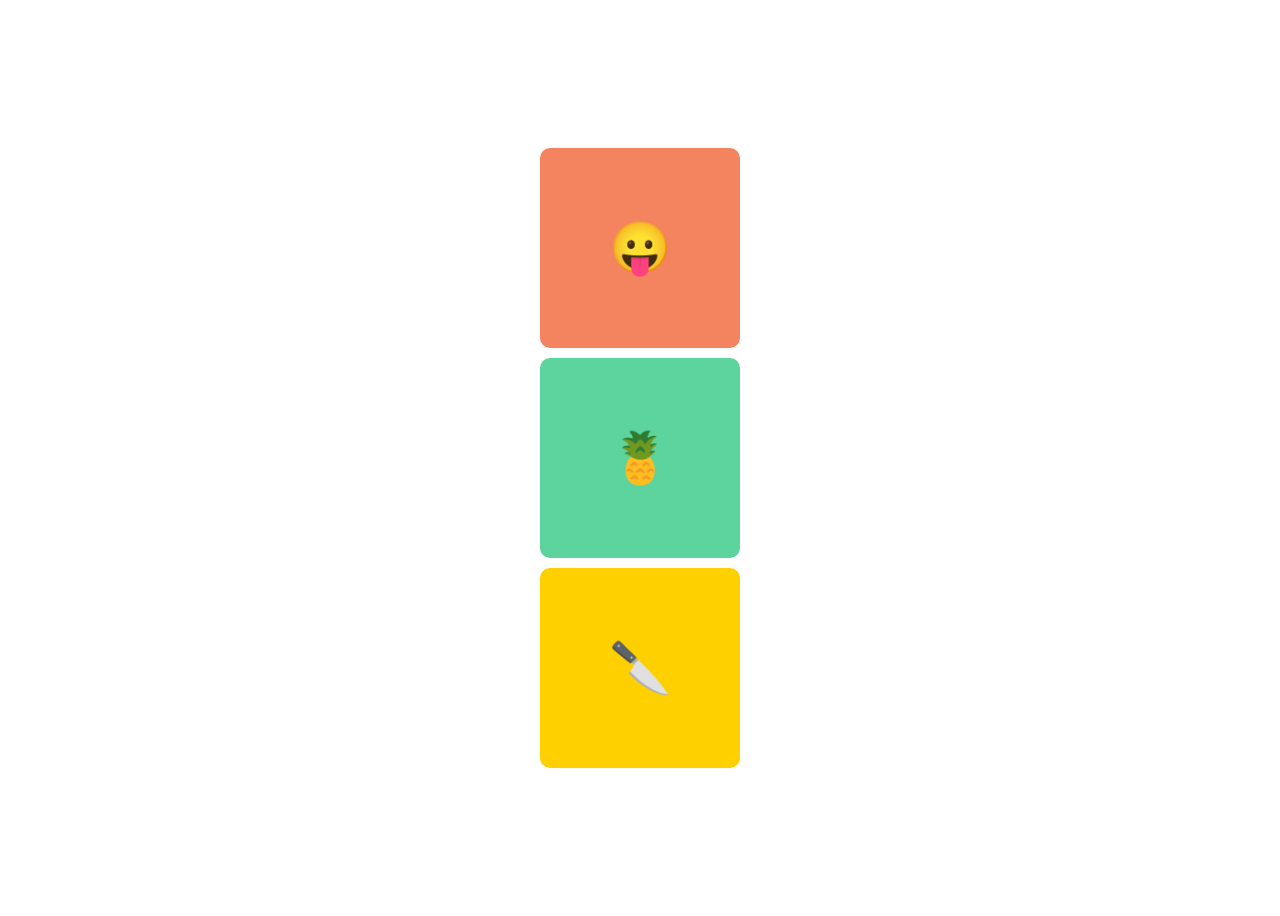
<file: HTML/animation.html>
<!DOCTYPE html>
<html lang="en">
<head>
    <meta charset="UTF-8">
    <meta name="viewport" content="width=device-width, initial-scale=1.0">
    <link rel="stylesheet" href="../CSS/animation.css">
    <title>Animation | CSS</title>
</head>
<body>
    <main>

        <!-- control+cmd+space = emoji -->
        <div class="box box1">😛</div>
        <div class="box box2">🍍</div>
        <div class="box box3">🔪</div>
    </main>
</body>
</html>
</file>
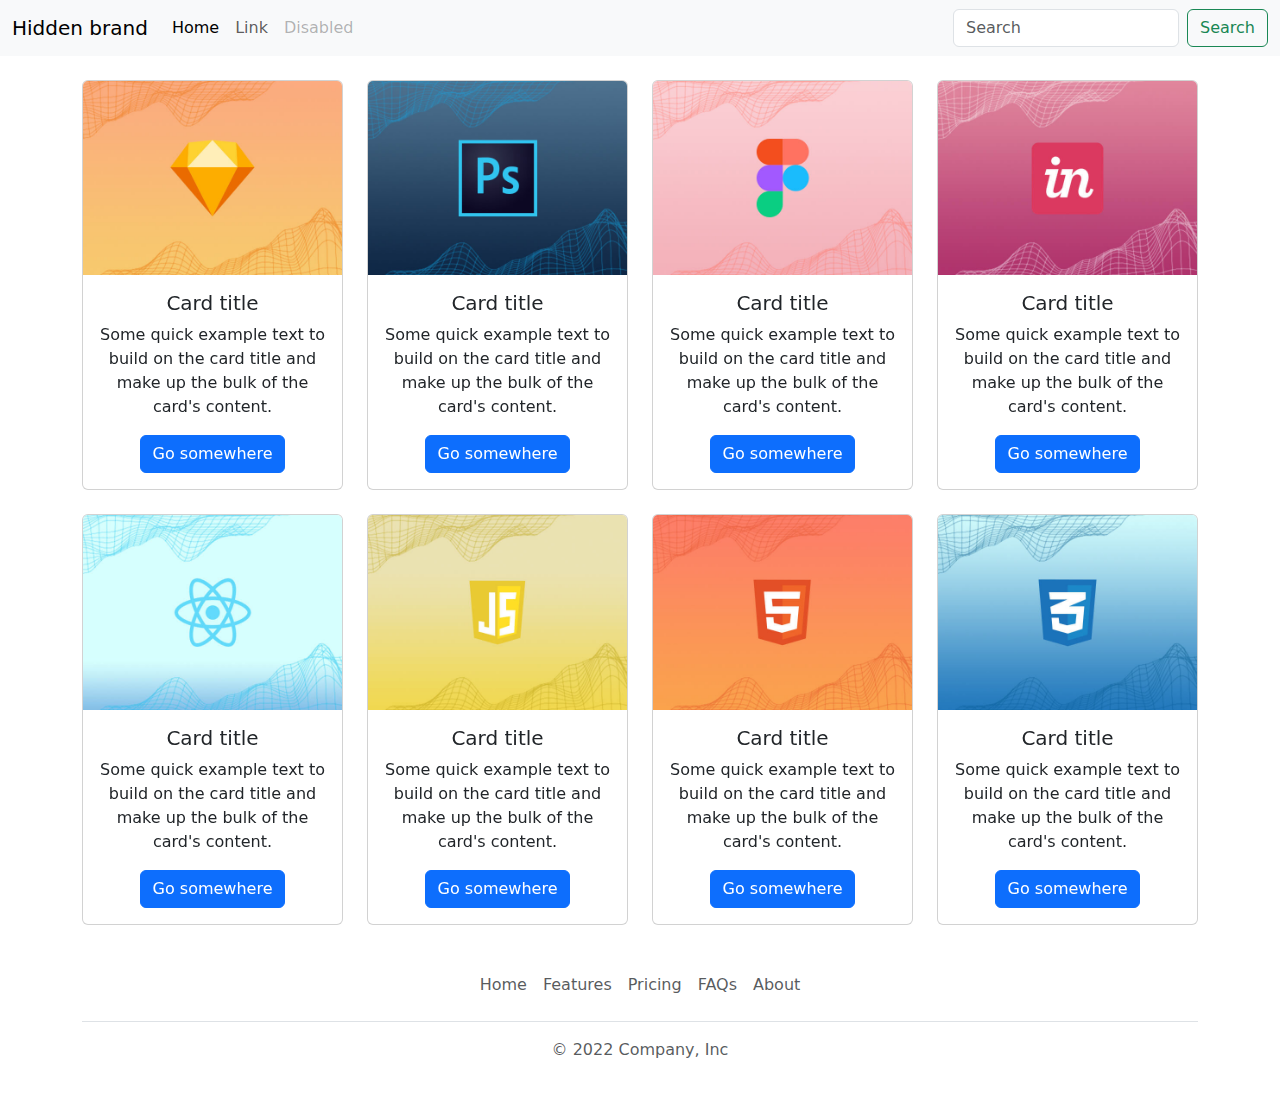
<file: HTML/bootstrap.html>
<!DOCTYPE html>
<html lang="en">
  <head>
    <meta charset="utf-8" />
    <meta name="viewport" content="width=device-width, initial-scale=1" />
    <title>Bootstrap Website</title>
    <!-- Bootstrap -->
    <link
      href="https://cdn.jsdelivr.net/npm/bootstrap@5.3.3/dist/css/bootstrap.min.css"
      rel="stylesheet"
      integrity="sha384-QWTKZyjpPEjISv5WaRU9OFeRpok6YctnYmDr5pNlyT2bRjXh0JMhjY6hW+ALEwIH"
      crossorigin="anonymous"
    />
    <!-- AOS -->
    <link rel="stylesheet" href="https://unpkg.com/aos@next/dist/aos.css" />
  </head>
  <body>
    <header>
      <nav class="navbar navbar-expand-lg bg-body-tertiary">
        <div class="container-fluid">
          <button
            class="navbar-toggler"
            type="button"
            data-bs-toggle="collapse"
            data-bs-target="#navbarTogglerDemo01"
            aria-controls="navbarTogglerDemo01"
            aria-expanded="false"
            aria-label="Toggle navigation"
          >
            <span class="navbar-toggler-icon"></span>
          </button>
          <div class="collapse navbar-collapse" id="navbarTogglerDemo01">
            <a class="navbar-brand" href="#">Hidden brand</a>
            <ul class="navbar-nav me-auto mb-2 mb-lg-0">
              <li class="nav-item">
                <a class="nav-link active" aria-current="page" href="#">Home</a>
              </li>
              <li class="nav-item">
                <a class="nav-link" href="#">Link</a>
              </li>
              <li class="nav-item">
                <a class="nav-link disabled" aria-disabled="true">Disabled</a>
              </li>
            </ul>
            <form class="d-flex" role="search">
              <input
                class="form-control me-2"
                type="search"
                placeholder="Search"
                aria-label="Search"
              />
              <button class="btn btn-outline-success" type="submit">
                Search
              </button>
            </form>
          </div>
        </div>
      </nav>
    </header>
    <main>
      <section>
        <div class="container text-center">
          <div class="row">
            <!-- card 1 -->
            <div class="col-md-4 col-lg-3 mt-4" data-aos="fade-up">
              <div class="card">
                <img src="../Images/01.jpg" class="card-img-top" alt="..." />
                <div class="card-body">
                  <h5 class="card-title">Card title</h5>
                  <p class="card-text">
                    Some quick example text to build on the card title and make
                    up the bulk of the card's content.
                  </p>
                  <a href="#" class="btn btn-primary">Go somewhere</a>
                </div>
              </div>
            </div>
            <!-- card 2 -->
            <div class="col-md-4 col-lg-3 mt-4" data-aos="fade-up">
              <div class="card">
                <img src="../Images/02.jpg" class="card-img-top" alt="..." />
                <div class="card-body">
                  <h5 class="card-title">Card title</h5>
                  <p class="card-text">
                    Some quick example text to build on the card title and make
                    up the bulk of the card's content.
                  </p>
                  <a href="#" class="btn btn-primary">Go somewhere</a>
                </div>
              </div>
            </div>
            <!-- card 3 -->
            <div class="col-md-4 col-lg-3 mt-4" data-aos="fade-up">
              <div class="card">
                <img src="../Images/03.jpg" class="card-img-top" alt="..." />
                <div class="card-body">
                  <h5 class="card-title">Card title</h5>
                  <p class="card-text">
                    Some quick example text to build on the card title and make
                    up the bulk of the card's content.
                  </p>
                  <a href="#" class="btn btn-primary">Go somewhere</a>
                </div>
              </div>
            </div>
            <!-- card 4 -->
            <div class="col-md-4 col-lg-3 mt-4" data-aos="fade-up">
              <div class="card">
                <img src="../Images/04.jpg" class="card-img-top" alt="..." />
                <div class="card-body">
                  <h5 class="card-title">Card title</h5>
                  <p class="card-text">
                    Some quick example text to build on the card title and make
                    up the bulk of the card's content.
                  </p>
                  <a href="#" class="btn btn-primary">Go somewhere</a>
                </div>
              </div>
            </div>
            <!-- card 5 -->
            <div class="col-md-4 col-lg-3 mt-4" data-aos="fade-up">
              <div class="card">
                <img src="../Images/07.jpg" class="card-img-top" alt="..." />
                <div class="card-body">
                  <h5 class="card-title">Card title</h5>
                  <p class="card-text">
                    Some quick example text to build on the card title and make
                    up the bulk of the card's content.
                  </p>
                  <a href="#" class="btn btn-primary">Go somewhere</a>
                </div>
              </div>
            </div>
            <!-- card 6 -->
            <div class="col-md-4 col-lg-3 mt-4" data-aos="fade-up">
              <div class="card">
                <img src="../Images/09.jpg" class="card-img-top" alt="..." />
                <div class="card-body">
                  <h5 class="card-title">Card title</h5>
                  <p class="card-text">
                    Some quick example text to build on the card title and make
                    up the bulk of the card's content.
                  </p>
                  <a href="#" class="btn btn-primary">Go somewhere</a>
                </div>
              </div>
            </div>
            <!-- card 7 -->
            <div class="col-md-4 col-lg-3 mt-4" data-aos="fade-up">
              <div class="card">
                <img src="../Images/11.jpg" class="card-img-top" alt="..." />
                <div class="card-body">
                  <h5 class="card-title">Card title</h5>
                  <p class="card-text">
                    Some quick example text to build on the card title and make
                    up the bulk of the card's content.
                  </p>
                  <a href="#" class="btn btn-primary">Go somewhere</a>
                </div>
              </div>
            </div>
            <!-- card 8 -->
            <div class="col-md-4 col-lg-3 mt-4" data-aos="fade-up">
              <div class="card">
                <img src="../Images/12.jpg" class="card-img-top" alt="..." />
                <div class="card-body">
                  <h5 class="card-title">Card title</h5>
                  <p class="card-text">
                    Some quick example text to build on the card title and make
                    up the bulk of the card's content.
                  </p>
                  <a href="#" class="btn btn-primary">Go somewhere</a>
                </div>
              </div>
            </div>
          </div>
        </div>
      </section>
    </main>
    <div class="container">
      <footer class="py-3 my-4">
        <ul class="nav justify-content-center border-bottom pb-3 mb-3">
          <li class="nav-item">
            <a href="#" class="nav-link px-2 text-muted">Home</a>
          </li>
          <li class="nav-item">
            <a href="#" class="nav-link px-2 text-muted">Features</a>
          </li>
          <li class="nav-item">
            <a href="#" class="nav-link px-2 text-muted">Pricing</a>
          </li>
          <li class="nav-item">
            <a href="#" class="nav-link px-2 text-muted">FAQs</a>
          </li>
          <li class="nav-item">
            <a href="#" class="nav-link px-2 text-muted">About</a>
          </li>
        </ul>
        <p class="text-center text-muted">&copy; 2022 Company, Inc</p>
      </footer>
    </div>
    <!-- Bootstrap -->
    <script
      src="https://cdn.jsdelivr.net/npm/bootstrap@5.3.3/dist/js/bootstrap.bundle.min.js"
      integrity="sha384-YvpcrYf0tY3lHB60NNkmXc5s9fDVZLESaAA55NDzOxhy9GkcIdslK1eN7N6jIeHz"
      crossorigin="anonymous"
    ></script>
    <!-- AOS -->
    <script src="https://unpkg.com/aos@next/dist/aos.js"></script>
    <script>
      AOS.init();
    </script>
  </body>
</html>
</file>
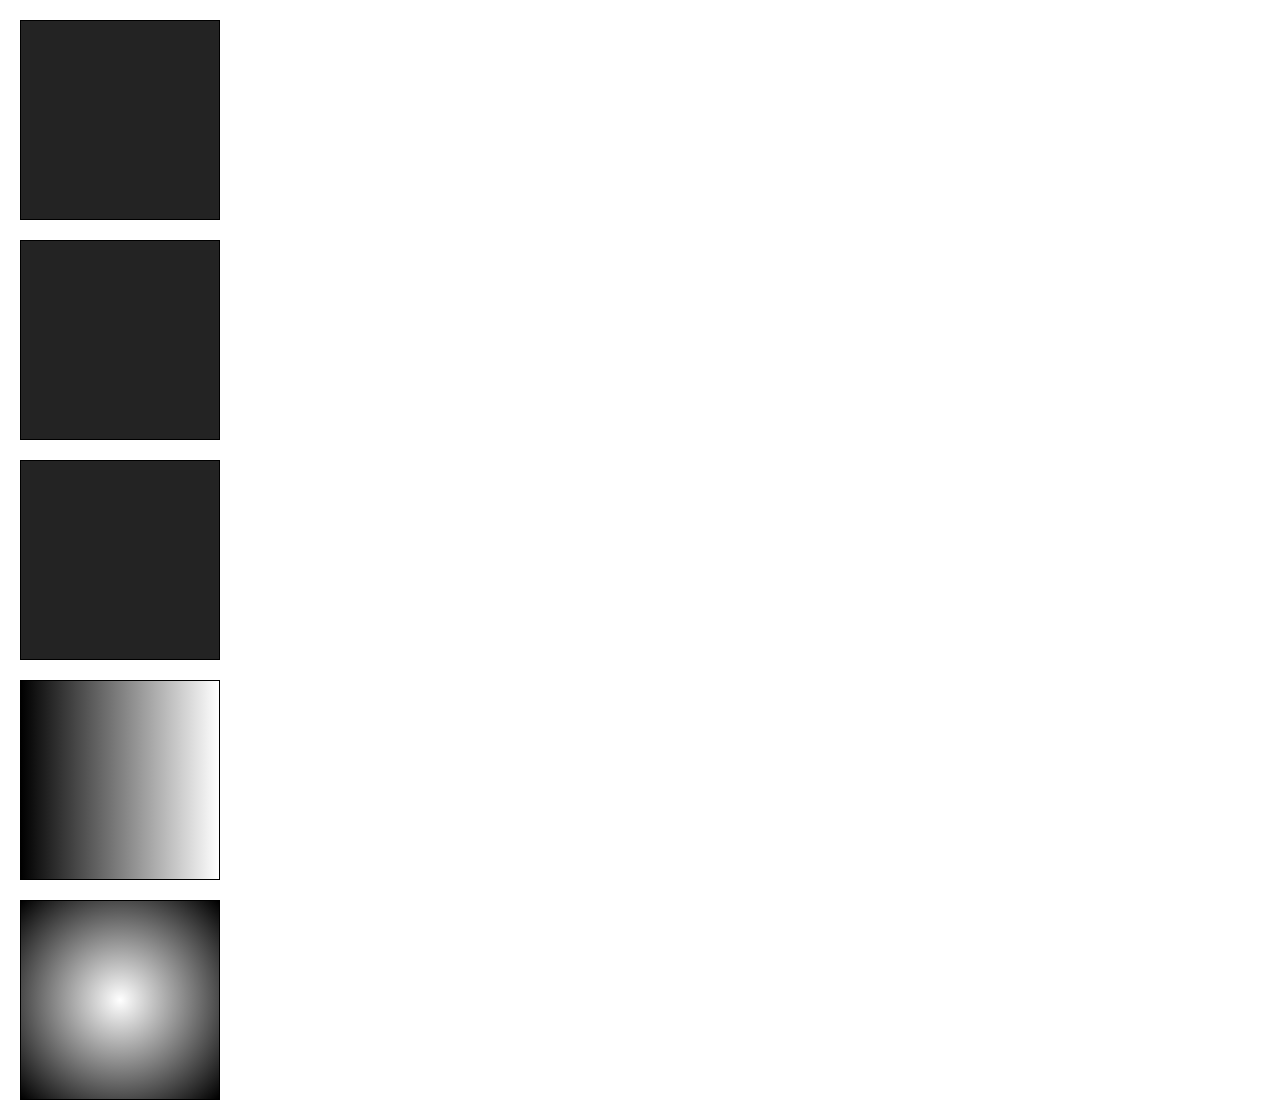
<file: HTML/boxmodel.html>
<!DOCTYPE html>
<html lang="en">
  <head>
    <meta charset="UTF-8" />
    <meta name="viewport" content="width=device-width, initial-scale=1.0" />
    <title>Box Model</title>
    <style>
      * {
        margin: 0;
        padding: 0;
        box-sizing: border-box;
      }
      .box {
        width: 200px;
        height: 200px;
        background-color: #232323;
        margin: 20px;
        padding: 20px;
        text-align: center;
      }
      .box1 {
        background-image: url(https://tyoudoii-illust.com/wp-content/uploads/2021/10/04_%E5%AD%A3%E7%AF%80%E6%99%82%E4%BA%8B.png);
        background-position: center;
        background-repeat: no-repeat;
        background-size: contain;
        border: 1px solid black;
      }
      .box2 {
        background-image: url(https://tyoudoii-illust.com/wp-content/uploads/2021/10/04_%E5%AD%A3%E7%AF%80%E6%99%82%E4%BA%8B.png);
        background-position: center;
        background-repeat: #;
        background-size: contain;
        border: 1px solid black;
      }
      .box3 {
        background-image: url(https://tyoudoii-illust.com/wp-content/uploads/2021/10/04_%E5%AD%A3%E7%AF%80%E6%99%82%E4%BA%8B.png);
        background-position: center;
        background-repeat: #;
        background-size: cover;
        border: 1px solid black;
      }
      .box4 {
        border: 1px solid black;
        background: linear-gradient(to left, white, black);
      }
      .box5 {
        border: 1px solid black;
        background: radial-gradient(white, black);
      }
    </style>
  </head>
  <body>
    <div class="box box1"></div>
    <div class="box box2"></div>
    <div class="box box3"></div>
    <div class="box box4"></div>
    <div class="box box5"></div>
  </body>
</html>
</file>
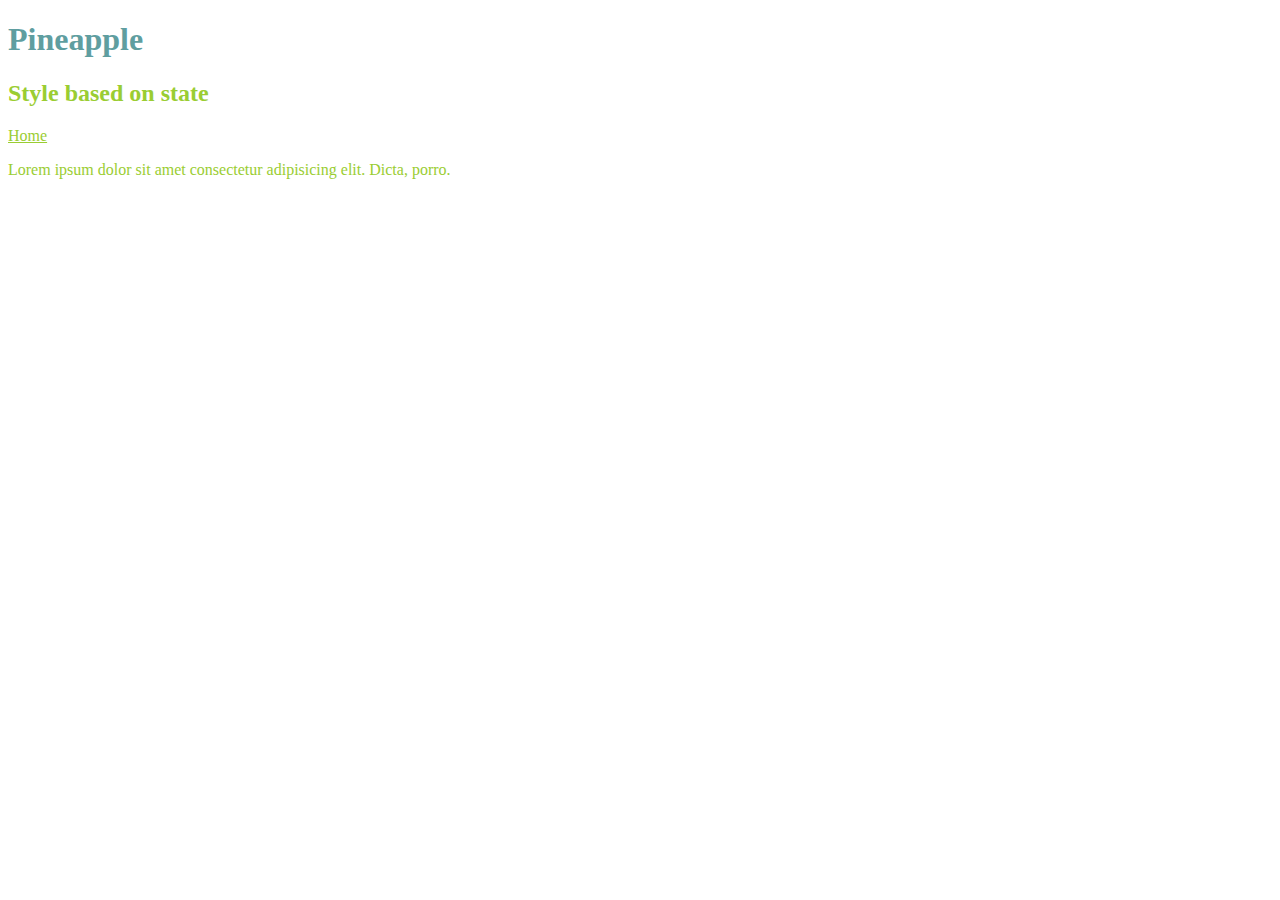
<file: HTML/css-selector.html>
<!DOCTYPE html>
<html lang="en">
  <head>
    <meta charset="UTF-8" />
    <meta name="viewport" content="width=device-width, initial-scale=1.0" />
    <link rel="stylesheet" href="../CSS/css-selector.css" />
    <title>CSS</title>
  </head>
  <body>
    <h1 class="heading1">Pineapple</h1>
    <h2>Style based on state</h2>
    <a href="./index.html" target="_blank">Home</a>
    <p>Lorem ipsum dolor sit amet consectetur adipisicing elit. Dicta, porro.</p>
  </body>
</html>
</file>
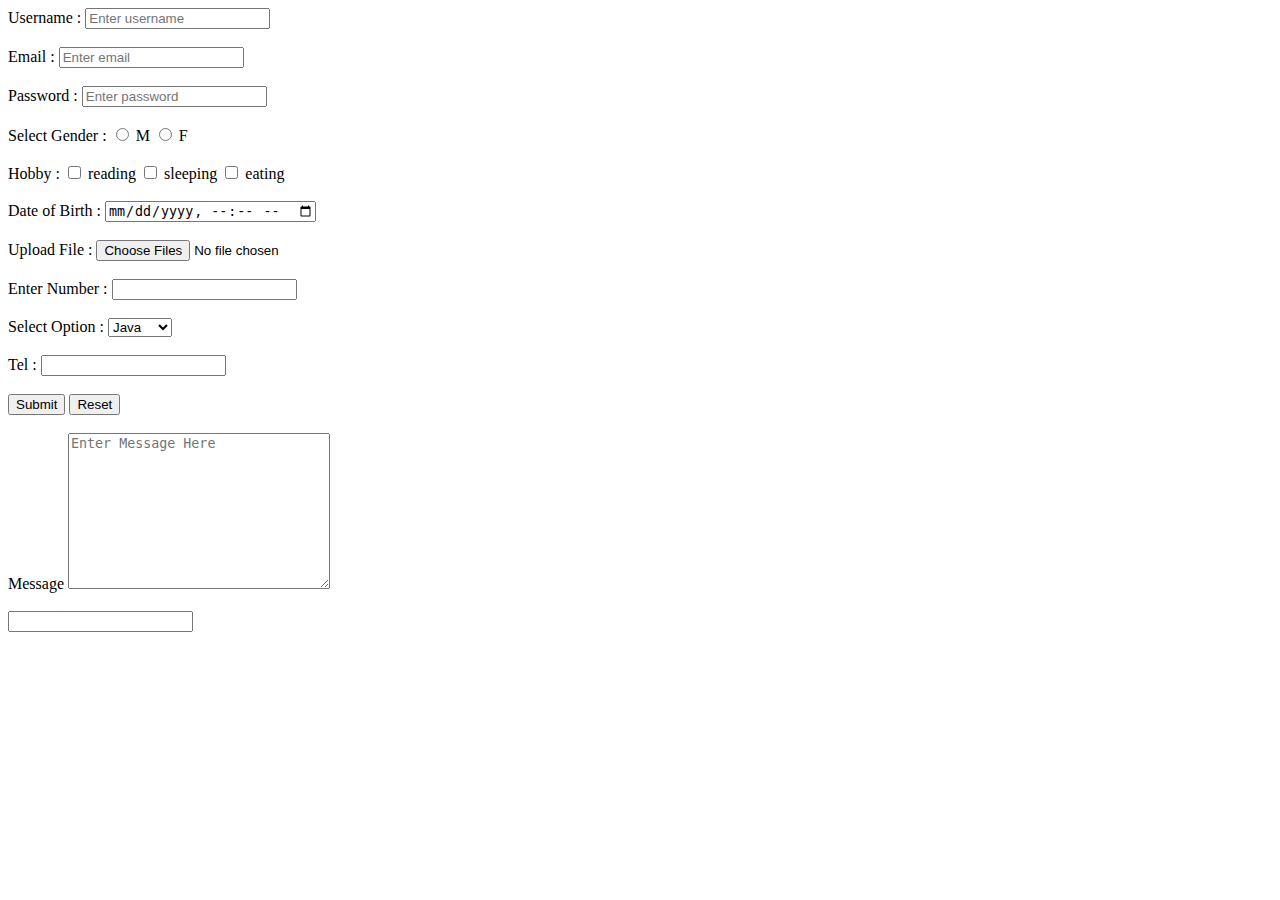
<file: HTML/form.html>
<!DOCTYPE html>
<html lang="en">
  <head>
    <meta charset="UTF-8" />
    <meta name="viewport" content="width=device-width, initial-scale=1.0" />
    <title>Form</title>
  </head>
  <body>
    <main>
      <form>
        <!-- username -->
        <label for="username">Username :</label>
        <input
          type="text"
          id="username"
          placeholder="Enter username"
          required
        />
        <br /><br />
        <!-- email -->
        <label for="email">Email :</label>
        <input type="email" id="email" placeholder="Enter email" required />
        <br /><br />
        <!-- password -->
        <label for="password">Password :</label>
        <input
          type="password"
          id="password"
          placeholder="Enter password"
          required
        />
        <br /><br />
        <!-- gender -->
        <label for="gender"> Select Gender :</label>
        <input type="radio" name="gender" id="gender" />
        <label for="male">M</label>
        <input type="radio" name="gender" id="gender" />
        <label for="female">F</label>
        <br /><br />
        <!-- hobby checkbox -->
        <label for="">Hobby :</label>
        <input type="checkbox" name="Hobby" id="reading" />
        <label for="reading">reading</label>
        <input type="checkbox" name="Hobby" id="sleeping" />
        <label for="sleeping">sleeping</label>
        <input type="checkbox" name="Hobby" id="eating" />
        <label for="eating">eating</label>
        <br /><br />
        <!-- date -->
        <label for="date">Date of Birth :</label>
        <input type="datetime-local" id="date" />
        <br /><br />
        <!-- file -->
        <label for="file">Upload File :</label>
        <input type="file" name="file" id="file" multiple />
        <br /><br />
        <!-- enter number -->
        <label for="number">Enter Number :</label>
        <input type="number" id="number" />
        <br /><br />
        <!-- select option -->
        <label for="select">Select Option :</label>
        <select name="course" id="">
          <option value="java">Java</option>
          <option value="c">C</option>
          <option value="python">Python</option>
        </select>
        <br /><br />
        <!-- telephone number -->
        <label for="telephone">Tel :</label>
        <input type="tel" name="" id="telephone" />
        <br /><br />
        <!-- submit button -->
        <input type="button" value="Submit" />
        <!-- reset -->
        <input type="reset" value="Reset" />
        <br /><br />
        <!-- text area -->
        <label for="message">Message</label>
        <textarea
          name="#"
          id="message"
          placeholder="Enter Message Here"
          cols="30"
          rows="10"
        ></textarea>
        <br /><br />
        <!-- datalist -->
        <input list="text-suggestion" />
        <datalist id="text-suggestion">
          <option value="java">Java</option>
          <option value="javascripts">Javascripts</option>
          <option value="c">C</option>
          <option value="python">Python</option>
        </datalist>
      </form>
    </main>
  </body>
</html>
</file>
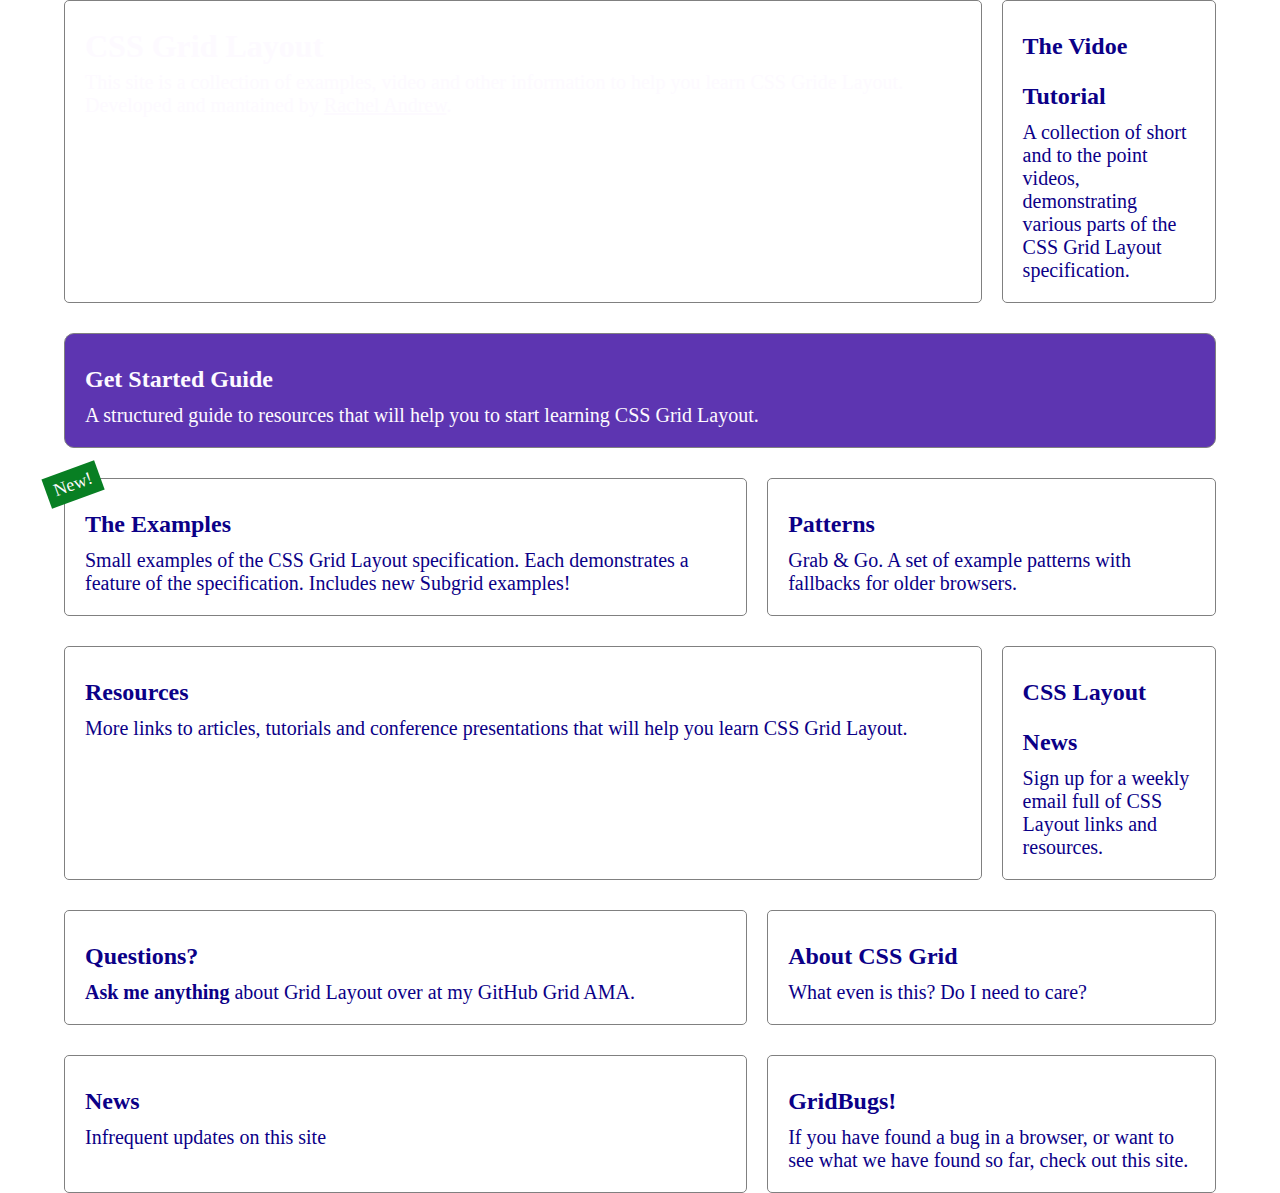
<file: HTML/gridhw.html>
<!DOCTYPE html>
<html lang="en">
  <head>
    <meta charset="UTF-8" />
    <meta name="viewport" content="width=device-width, initial-scale=1.0" />
    <link rel="stylesheet" href="../CSS/gridhw.css" />
    <title>Grid Homework</title>
  </head>
  <body>
    <main>
      <section class="container">
        <div class="card card1">
          <h1>CSS Grid Layout</h1>

          <p>
            This site is a collection of examples, video and other information
            to help you learn CSS Gride Layout. Developed and mantained by
            <span>Rachel Andrew</span>.
          </p>
        </div>
        <div class="card card2">
          <h2>The Vidoe Tutorial</h2>

          <p>
            A collection of short and to the point videos, demonstrating various
            parts of the CSS Grid Layout specification.
          </p>
        </div>
        <div class="card card3">
          <h2>Get Started Guide</h2>
          <p>
            A structured guide to resources that will help you to start learning
            CSS Grid Layout.
          </p>
        </div>
        <div class="card card4">
          <h2>The Examples</h2>
          <p>
            Small examples of the CSS Grid Layout specification. Each
            demonstrates a feature of the specification. Includes new Subgrid
            examples!
          </p>
          <span class="label">New!</span>
        </div>
        <div class="card card5">
          <h2>Patterns</h2>
          <p>
            Grab & Go. A set of example patterns with fallbacks for older
            browsers.
          </p>
        </div>
        <div class="card card6">
          <h2>Resources</h2>
          <p>
            More links to articles, tutorials and conference presentations that
            will help you learn CSS Grid Layout.
          </p>
        </div>
        <div class="card card7">
          <h2>CSS Layout News</h2>
          <p>
            Sign up for a weekly email full of CSS Layout links and resources.
          </p>
        </div>
        <div class="card card8">
          <h2>Questions?</h2>
          <p>
            <strong>Ask me anything</strong> about Grid Layout over at my GitHub
            Grid AMA.
          </p>
        </div>
        <div class="card card9">
          <h2>About CSS Grid</h2>
          <p>What even is this? Do I need to care?</p>
        </div>
        <div class="card card10">
          <h2>News</h2>
          <p>Infrequent updates on this site</p>
        </div>
        <div class="card card11">
          <h2>GridBugs!</h2>
          <p>
            If you have found a bug in a browser, or want to see what we have
            found so far, check out this site.
          </p>
        </div>
      </section>
    </main>
  </body>
</html>
</file>
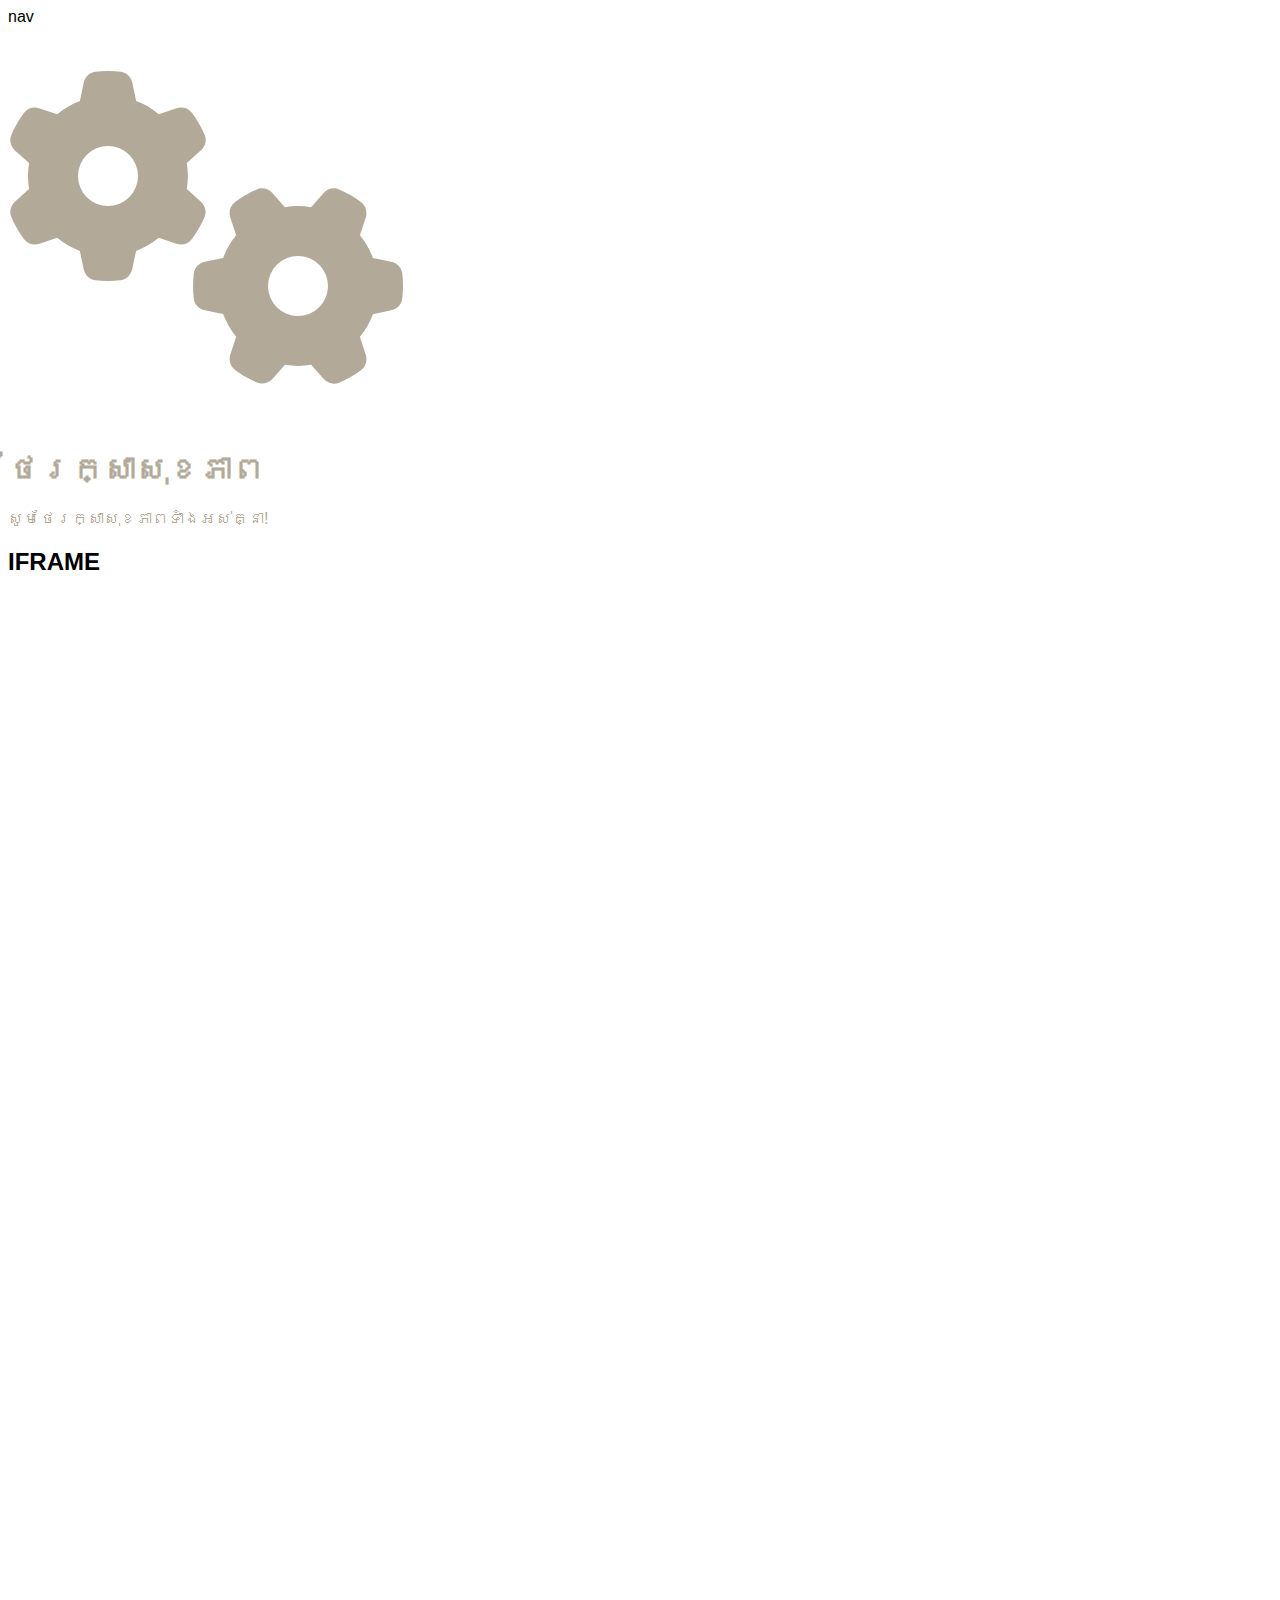
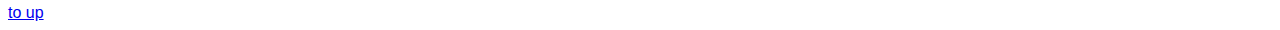
<file: HTML/icon.html>
<!DOCTYPE html>
<html lang="en">
  <head>
    <meta charset="UTF-8" />
    <meta name="viewport" content="width=device-width, initial-scale=1.0" />
    <title>Icon</title>
    <style>
      body {
        font-family: "Noto Sans Khmer", sans-serif;
      }
    </style>
  </head>
  <body>
    <header id="header">
      <nav>nav</nav>
    </header>
    <main>
      <!-- section 1 -->
      <section>
        <svg
          xmlns="http://www.w3.org/2000/svg"
          height="400"
          width="400"
          style="fill: #b2a998"
          viewBox="0 0 640 512"
        >
          <path
            d="M308.5 135.3c7.1-6.3 9.9-16.2 6.2-25c-2.3-5.3-4.8-10.5-7.6-15.5L304 89.4c-3-5-6.3-9.9-9.8-14.6c-5.7-7.6-15.7-10.1-24.7-7.1l-28.2 9.3c-10.7-8.8-23-16-36.2-20.9L199 27.1c-1.9-9.3-9.1-16.7-18.5-17.8C173.9 8.4 167.2 8 160.4 8h-.7c-6.8 0-13.5 .4-20.1 1.2c-9.4 1.1-16.6 8.6-18.5 17.8L115 56.1c-13.3 5-25.5 12.1-36.2 20.9L50.5 67.8c-9-3-19-.5-24.7 7.1c-3.5 4.7-6.8 9.6-9.9 14.6l-3 5.3c-2.8 5-5.3 10.2-7.6 15.6c-3.7 8.7-.9 18.6 6.2 25l22.2 19.8C32.6 161.9 32 168.9 32 176s.6 14.1 1.7 20.9L11.5 216.7c-7.1 6.3-9.9 16.2-6.2 25c2.3 5.3 4.8 10.5 7.6 15.6l3 5.2c3 5.1 6.3 9.9 9.9 14.6c5.7 7.6 15.7 10.1 24.7 7.1l28.2-9.3c10.7 8.8 23 16 36.2 20.9l6.1 29.1c1.9 9.3 9.1 16.7 18.5 17.8c6.7 .8 13.5 1.2 20.4 1.2s13.7-.4 20.4-1.2c9.4-1.1 16.6-8.6 18.5-17.8l6.1-29.1c13.3-5 25.5-12.1 36.2-20.9l28.2 9.3c9 3 19 .5 24.7-7.1c3.5-4.7 6.8-9.5 9.8-14.6l3.1-5.4c2.8-5 5.3-10.2 7.6-15.5c3.7-8.7 .9-18.6-6.2-25l-22.2-19.8c1.1-6.8 1.7-13.8 1.7-20.9s-.6-14.1-1.7-20.9l22.2-19.8zM112 176a48 48 0 1 1 96 0 48 48 0 1 1 -96 0zM504.7 500.5c6.3 7.1 16.2 9.9 25 6.2c5.3-2.3 10.5-4.8 15.5-7.6l5.4-3.1c5-3 9.9-6.3 14.6-9.8c7.6-5.7 10.1-15.7 7.1-24.7l-9.3-28.2c8.8-10.7 16-23 20.9-36.2l29.1-6.1c9.3-1.9 16.7-9.1 17.8-18.5c.8-6.7 1.2-13.5 1.2-20.4s-.4-13.7-1.2-20.4c-1.1-9.4-8.6-16.6-17.8-18.5L583.9 307c-5-13.3-12.1-25.5-20.9-36.2l9.3-28.2c3-9 .5-19-7.1-24.7c-4.7-3.5-9.6-6.8-14.6-9.9l-5.3-3c-5-2.8-10.2-5.3-15.6-7.6c-8.7-3.7-18.6-.9-25 6.2l-19.8 22.2c-6.8-1.1-13.8-1.7-20.9-1.7s-14.1 .6-20.9 1.7l-19.8-22.2c-6.3-7.1-16.2-9.9-25-6.2c-5.3 2.3-10.5 4.8-15.6 7.6l-5.2 3c-5.1 3-9.9 6.3-14.6 9.9c-7.6 5.7-10.1 15.7-7.1 24.7l9.3 28.2c-8.8 10.7-16 23-20.9 36.2L315.1 313c-9.3 1.9-16.7 9.1-17.8 18.5c-.8 6.7-1.2 13.5-1.2 20.4s.4 13.7 1.2 20.4c1.1 9.4 8.6 16.6 17.8 18.5l29.1 6.1c5 13.3 12.1 25.5 20.9 36.2l-9.3 28.2c-3 9-.5 19 7.1 24.7c4.7 3.5 9.5 6.8 14.6 9.8l5.4 3.1c5 2.8 10.2 5.3 15.5 7.6c8.7 3.7 18.6 .9 25-6.2l19.8-22.2c6.8 1.1 13.8 1.7 20.9 1.7s14.1-.6 20.9-1.7l19.8 22.2zM464 304a48 48 0 1 1 0 96 48 48 0 1 1 0-96z"
          />
        </svg>
        <h1 style="color: #b2a998">ថែរក្សាសុខភាព</h1>
        <p style="color: #b2a998">សូមថែរក្សាសុខភាពទាំងអស់គ្នា!</p>
      </section>
      <!-- section 2 -->
      <section>
        <h2>IFRAME</h2>
        <iframe
          width="500"
          height="500"
          src="https://www.youtube.com/embed/0a4XQ-6YGp8?si=mMVfvgMPsn8H8fZn"
          title="YouTube video player"
          frameborder="0"
          allow="accelerometer; autoplay; clipboard-write; encrypted-media; gyroscope; picture-in-picture; web-share"
          referrerpolicy="strict-origin-when-cross-origin"
          allowfullscreen
        ></iframe>
      </section>
      <!-- section 3 -->
      <section>
        <iframe
          src="https://vectorshelf.com/category/drink/"
          frameborder="0"
          height="500"
          width="500"
        ></iframe>
      </section>
    </main>
    <footer>
      <a href="#header" target="_top"> to up </a>
    </footer>
  </body>
</html>
</file>
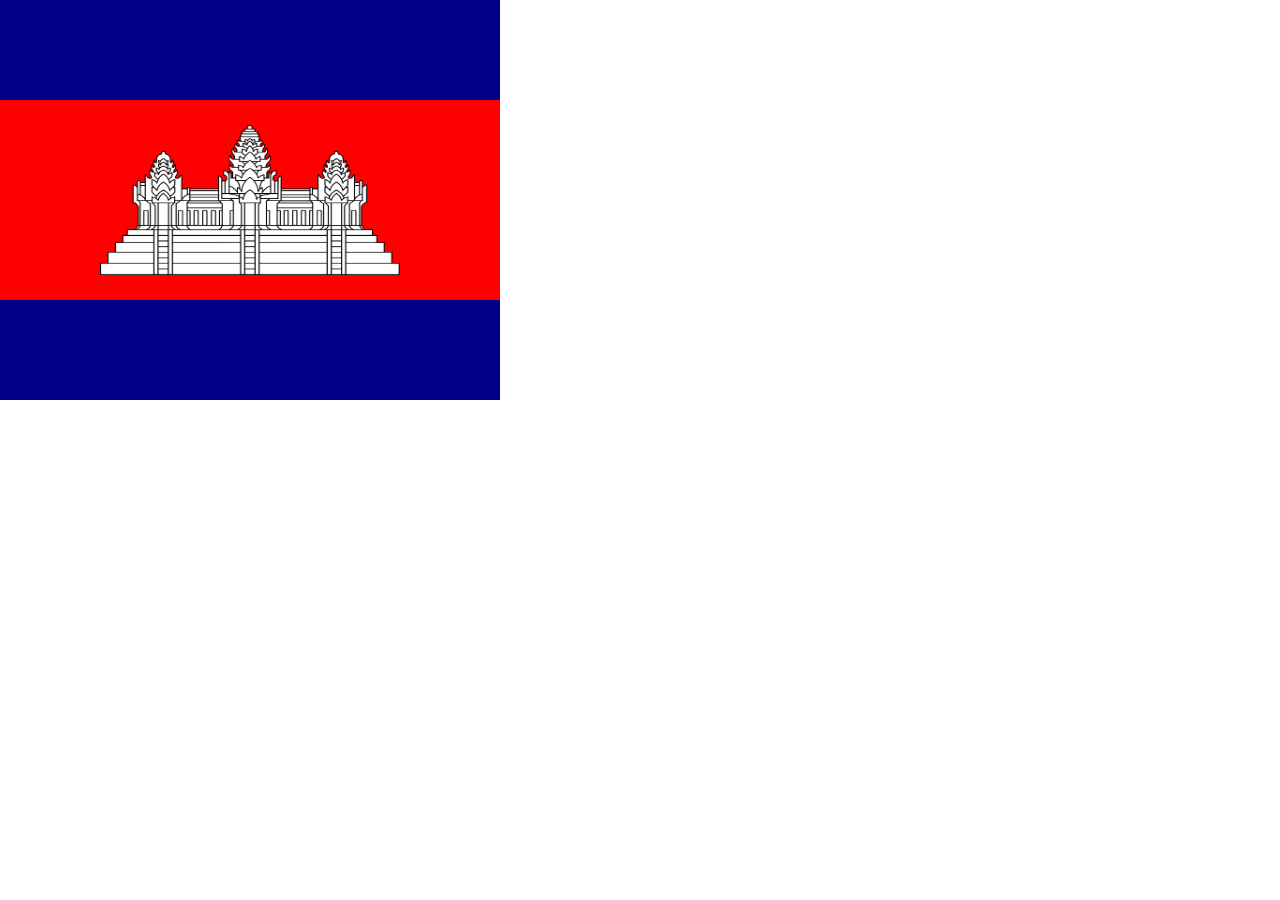
<file: HTML/index2.html>
<!DOCTYPE html>
<html lang="en">
  <head>
    <meta charset="UTF-8" />
    <meta name="viewport" content="width=device-width, initial-scale=1.0" />

    <title>CSS-Layout</title>
    <style>
      * {
        margin: 0;
        padding: 0;
        box-sizing: border-box;
      }
      .top-bot {
        height: 100px;
        width: 500px;
        background: darkblue;
      }
      .mid{
        height: 200px;
        width: 500px;
        background: red;
        padding-top: 25px;
      }
      img{
        display: block;
        width: 300px;
        height: 150px;
        margin: auto;
      }
    </style>
  </head>
  <body>
    <!-- Section > Div -->
    <main class="flag">
      <section class="top-bot"></section>
      <section class="mid">
        <img src="../Images/angkorwat.png" alt="angkorwat">
      </section>
      <section class="top-bot"></section>
    </main>
  </body>
</html>
</file>
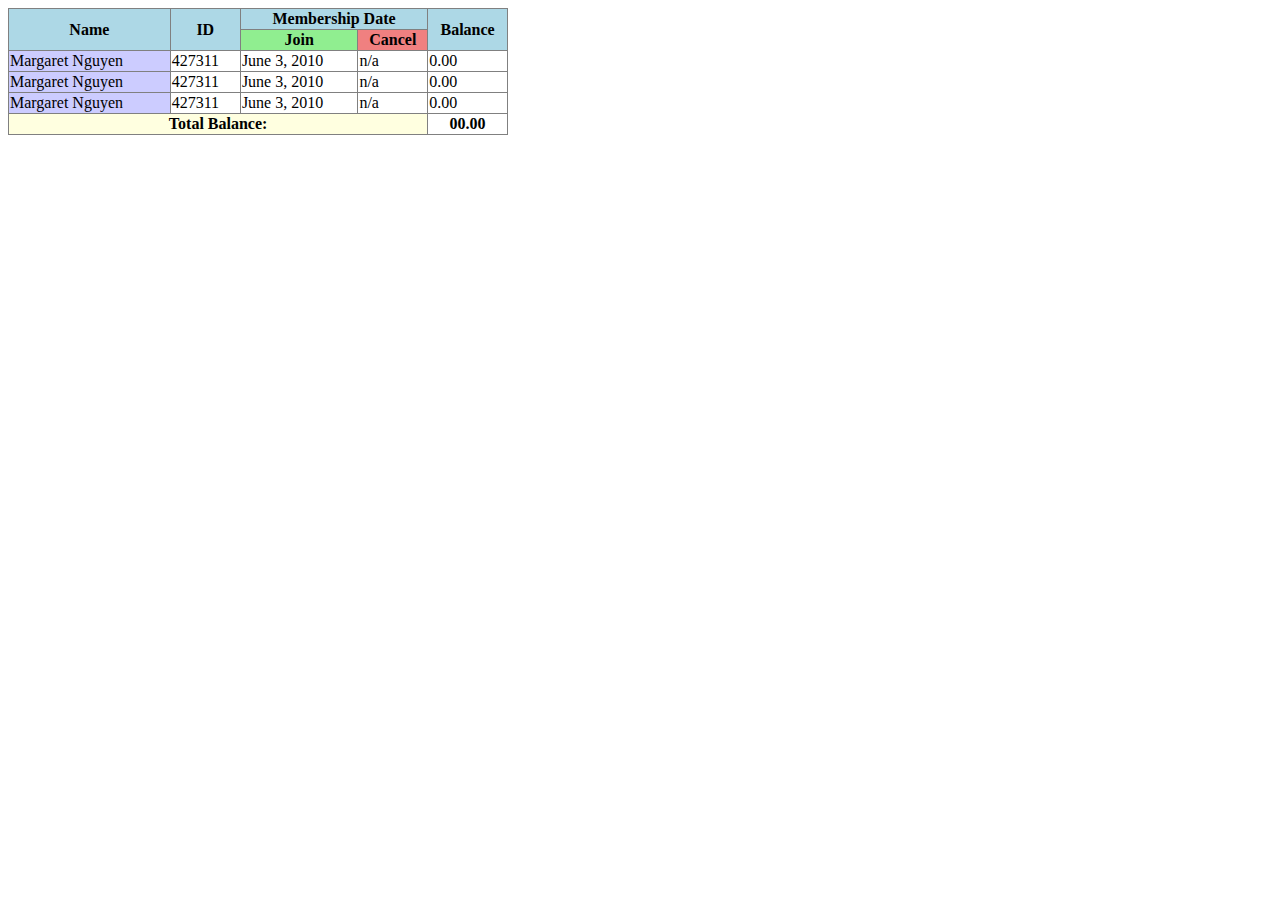
<file: HTML/table.html>
<!DOCTYPE html>
<html lang="en">
  <head>
    <meta charset="UTF-8" />
    <meta name="viewport" content="width=device-width, initial-scale=1.0" />
    <title>Table</title>
    <style>
      table {
        border-collapse: collapse;
      }
    </style>
  </head>
  <body>
    <header></header>
    <main>
      <table border="1" width="500" height="125">
        <thead align="center">
          <tr bgcolor="lightblue">
            <th rowspan="2">Name</th>
            <th rowspan="2">ID</th>
            <th colspan="2">Membership Date</th>
            <th rowspan="2">Balance</th>
          </tr>
          <tr>
            <th bgcolor="lightgreen">Join</th>
            <th bgcolor="lightcoral">Cancel</th>
          </tr>
        </thead>
        <tbody align="center">
          <colgroup>
            <col span="1" bgcolor="#ccccff" />
          </colgroup>

          <tr>
            <td>Margaret Nguyen</td>
            <td>427311</td>
            <td>June 3, 2010</td>
            <td>n/a</td>
            <td>0.00</td>
          </tr>
          <tr>
            <td>Margaret Nguyen</td>
            <td>427311</td>
            <td>June 3, 2010</td>
            <td>n/a</td>
            <td>0.00</td>
          </tr>
          <tr>
            <td>Margaret Nguyen</td>
            <td>427311</td>
            <td>June 3, 2010</td>
            <td>n/a</td>
            <td>0.00</td>
          </tr>
        </tbody>
        <tfoot align="center">
          <tr>
            <th bgcolor="lightyellow" colspan="4">Total Balance:</th>
            <th>00.00</th>
          </tr>
        </tfoot>
      </table>
    </main>
    <footer></footer>
  </body>
</html>
</file>
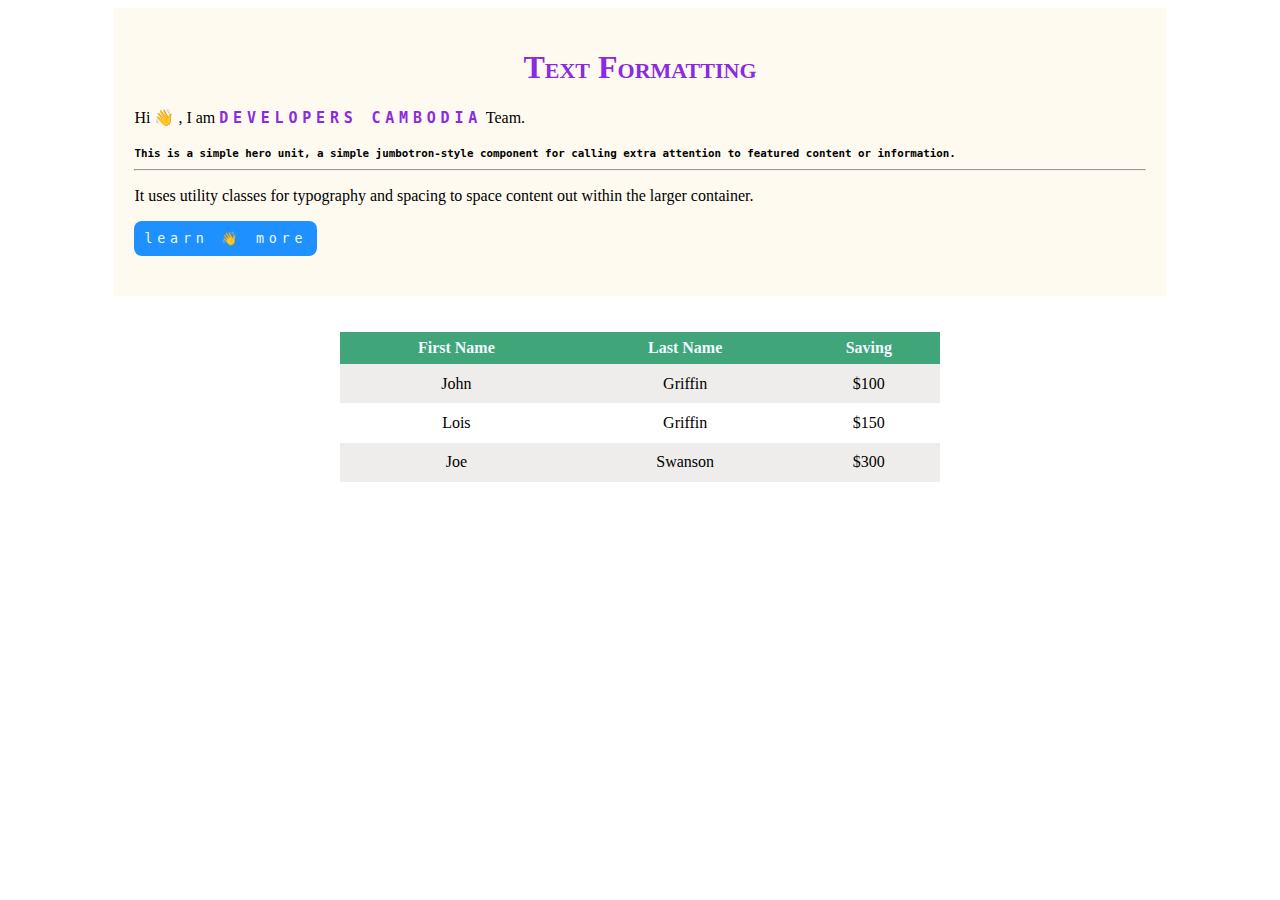
<file: HTML/typography.html>
<!DOCTYPE html>
<html lang="en">
  <head>
    <meta charset="UTF-8" />
    <meta name="viewport" content="width=device-width, initial-scale=1.0" />
    <title>Typography DEMO</title>
    <link rel="stylesheet" href="../CSS/typography.css" />
  </head>
  <body>
    <main>
      <section class="container">
        <h1>Text Formatting</h1>
        <p>Hi 👋 , I am <span>Developers Cambodia</span> Team.</p>
        <small
          >This is a simple hero unit, a simple jumbotron-style component for
          calling extra attention to featured content or information.
        </small>
        <hr />
        <!-- hr = horizontal line -->
        <p>
          It uses utility classes for typography and spacing to space content
          out within the larger container.
        </p>
        <button>learn 👋 more</button>
      </section>
      <br /><br />
      <section>
        <table>
          <thead>
            <tr>
              <th>First Name</th>
              <th>Last Name</th>
              <th>Saving</th>
            </tr>
          </thead>
          <tbody>
            <tr class="darker">
              <td>John</td>
              <td>Griffin</td>
              <td>$100</td>
            </tr>
            <tr>
              <td>Lois</td>
              <td>Griffin</td>
              <td>$150</td>
            </tr>
            <tr class="darker">
              <td>Joe</td>
              <td>Swanson</td>
              <td>$300</td>
            </tr>
          </tbody>
        </table>
      </section>
    </main>
  </body>
</html>
</file>
<file: CSS/animation.css>
main {
  display: grid;
  place-content: center;
  height: 100vh;
  gap: 10px;
  & .box {
    width: 200px;
    height: 200px;
    background-color: #8093f1;
    border-radius: 10px;
    display: grid;
    place-content: center;
    font-size: 50px;
  }
  & .box:nth-child(1) {
    background-color: #f4845f;
  }
  & .box:nth-child(2) {
    background-color: #5dd39e;
    animation-name: slide;
    animation-duration: 7s;
    animation-iteration-count: infinite;
  }
  & .box:nth-child(3) {
    background-color: #ffd000;
  }
  & .box:hover {
    background-color: #8093f1;
    border-radius: 50%;
    transform: scale(2);
  }
  & .box {
    transition-property: background-color border-radius;
    transition-duration: 0.5s;
    transition-delay: 0.5s;
  }
}
@keyframes slide{
    0%{
        transform: rotate(180deg);
    }
    20%{
        transform: translateX(200px);
    }
    40%{
        transform: rotate(180deg);
    }
    60%{
        transform: translateX(-200px);
    }
    80%{
        transform: rotate(180deg);
    }
}
</file>
<file: CSS/css-selector.css>
/* universal selector */
* {
  color: yellowgreen;
}
/* type selector */
h1 {
  color: brown;
}
/* class selector */
.heading1 {
  color: cadetblue;
}
/* pseudo style */
a:hover {
  color: darkcyan;
}
a:visited {
    color: green;
  }
p{
    font-family: ;
}
</file>
<file: CSS/gridhw.css>
* {
  padding: 0;
  margin: 0;
  box-sizing: border-box;
}
.container {
  display: grid;
  column-gap: 20px;
  row-gap: 30px;
  width: 90%;
  margin: auto;
  grid-template-columns: repeat(5, 1fr);
  grid-template-rows: repeat(6, auto);
}
.card {
  padding: 20px;
  border-radius: 5px;
  border: 0.2px solid gray;
  color: #0b0087;
  background-image: url(https://gridbyexample.com/img/tiny_grid.png);
}
.card1 {
  grid-column: span 4;
  background-image: url(https://gridbyexample.com/img/inflicted.png);
  color: #fdfaff;
}
.card3 {
  grid-column: span 5;
  border-radius: 10px;
  background: #5d35b1;
  color: #fdfaff;
}
.card4 {
  grid-column: span 2;
  position: relative;
}
.card5 {
  grid-column: 3 / span 3;
}
.card6 {
  grid-column: span 4;
}
.card8 {
  grid-column: span 3;
}
.card11 {
  grid-column: span 5;
}
h1,
h2 {
  line-height: 50px;
}
h1 {
  font-size: 2rem;
}
p {
  font-size: 20px;
}
.card1 p span {
  text-decoration: underline;
}
.label {
  position: absolute;
  background: #087f23;
  top: -10px;
  left: -20px;
  font-size: 18px;
  color: #fdfaff;
  transform: rotate(-20deg);
  padding: 0.3rem 0.5rem;
}

@media (max-width: 767px) {
  .container {
    display: grid;
    grid-template-columns: repeat(1, 1fr);
    grid-template-rows: repeat(11, auto);
  }
  .card {
    grid-column: span 1;
  }
}
@media (min-width: 768px) {
  .container {
    display: grid;
    grid-template-columns: repeat(5, 1fr);
    grid-template-rows: repeat(5, auto);
  }
  .card4,
  .card10 {
    grid-column: span 3;
  }
  .card5,
  .card9,
  .card11 {
    grid-column: span 2;
  }
}
</file>
<file: CSS/typography.css>
.container {
  width: 80%;
  margin: auto;
  background-color: floralwhite;
  padding: 20px;
}
h1 {
  text-align: center;
  color: blueviolet;
  font-variant: small-caps;
}
p span {
  font-family: monospace;
  font-size: 15px;
  font-weight: 900;
  color: blueviolet;
  letter-spacing: 0.3rem;
  text-transform: uppercase;
}
small {
  font-weight: 900;
  font-family: monospace;
}
button {
  border: 0px;
  background-color: dodgerblue;
  color: aliceblue;
  font-family: monospace;
  padding: 10px;
  border-radius: 8px;
  letter-spacing: 0.3rem;
  margin: 0 0 20px 0;
}
table{
    text-align: center;
    border-collapse: collapse;
    margin: auto;
    height: 150px;
    width: 600px;
}
th{
    background-color: #40A578;
    color: aliceblue;
    height: 30px;
}
.darker{
    background: #EEEDEB;
}
</file>
